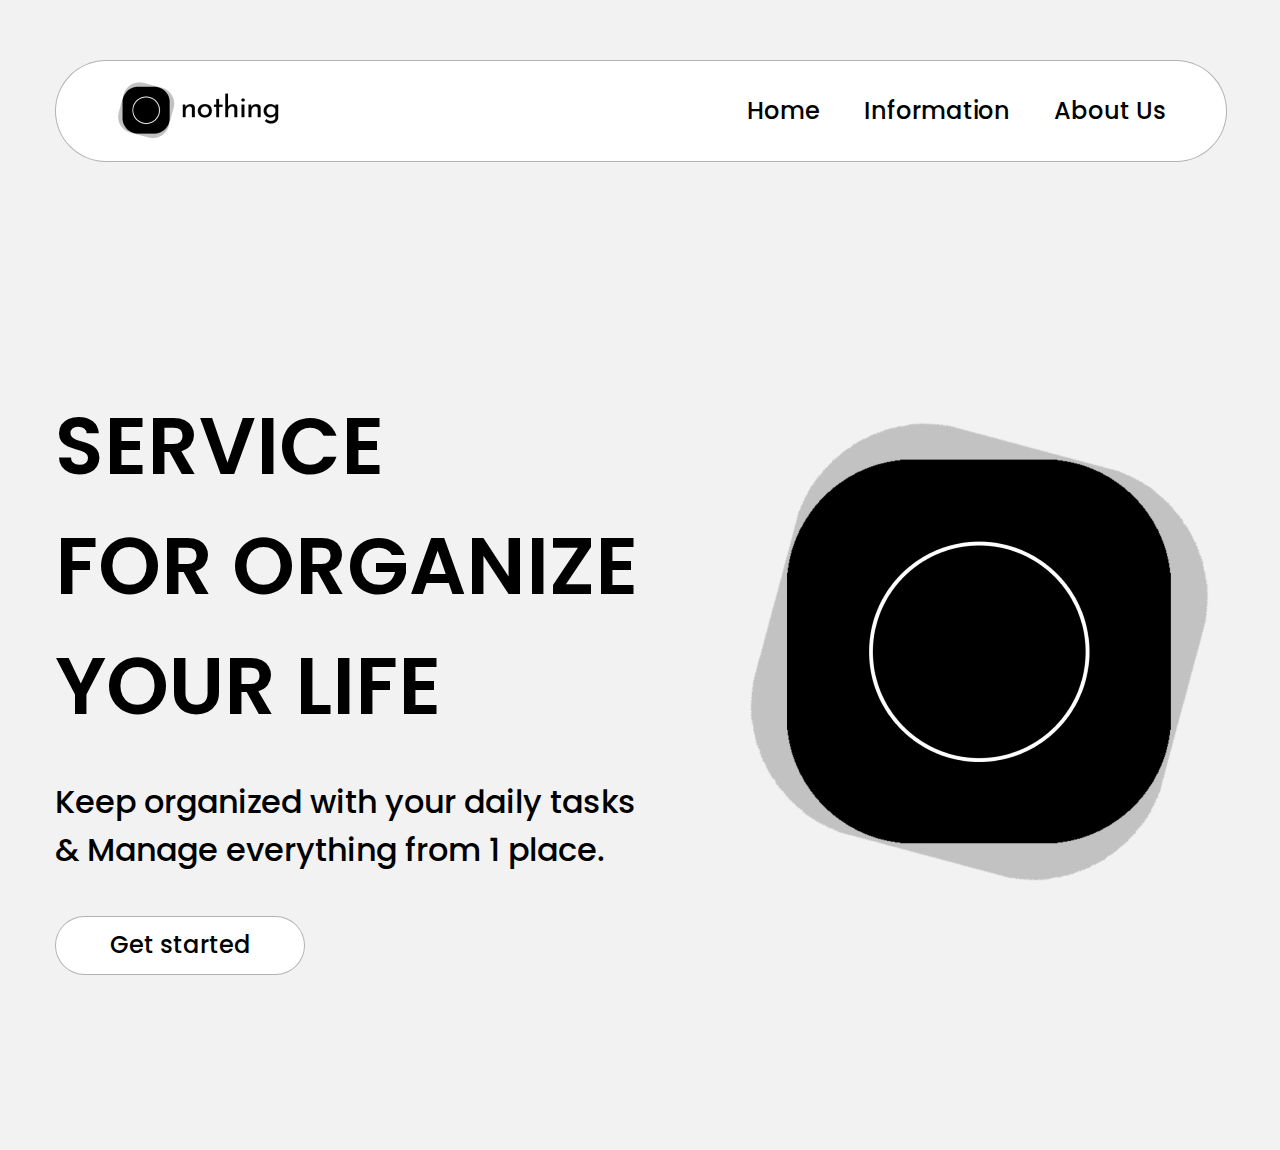
<file: index(home).html>
<!DOCTYPE html>
<html lang="en">
<head>
    <meta charset="UTF-8">
    <meta http-equiv="X-UA-Compatible" content="IE=edge">
    <meta name="viewport" content="width=device-width, initial-scale=1.0">
    <link rel="preconnect" href="https://fonts.googleapis.com">
    <link rel="preconnect" href="https://fonts.gstatic.com" crossorigin>
    <link href="https://fonts.googleapis.com/css2?family=Poppins:wght@200;300;500;600&display=swap" rel="stylesheet">
    <link rel="stylesheet" href="css/main(home).css">
    <title>nothing-ToDo</title>
</head>
<body>
    <nav class="nav">
        <div class="container">
            <img src="img/logo-header.png" alt="Not found" class="logo">
            <ul class="nav-menu">
                <li><a href="#" id="nav-menu__home" class="nav-menu__home">Home</a></li>
                <li><a href="#" id="nav-menu__info" class="nav-menu__info">Information</a></li>
                <li><a href="#" id="nav-menu__about" class="nav-menu__about">About Us</a></li>
            </ul>
        </div>
    </nav>
    <section class="section">
        <div class="wrapper">
            <div class="offer">
                <h1 class="title">
                    SERVICE <br> FOR ORGANIZE YOUR LIFE
                </h1>
                <p class="intro">
                    Keep organized with your daily tasks & Manage everything from 1 place.
                </p>
                <button id="btn" class="btn">
                    Get started
                </button>
            </div>
            <img src="img/logo-home-page.png" alt="Not found" class="img">
        </div>
    </section>
</body>
</html>
</file>
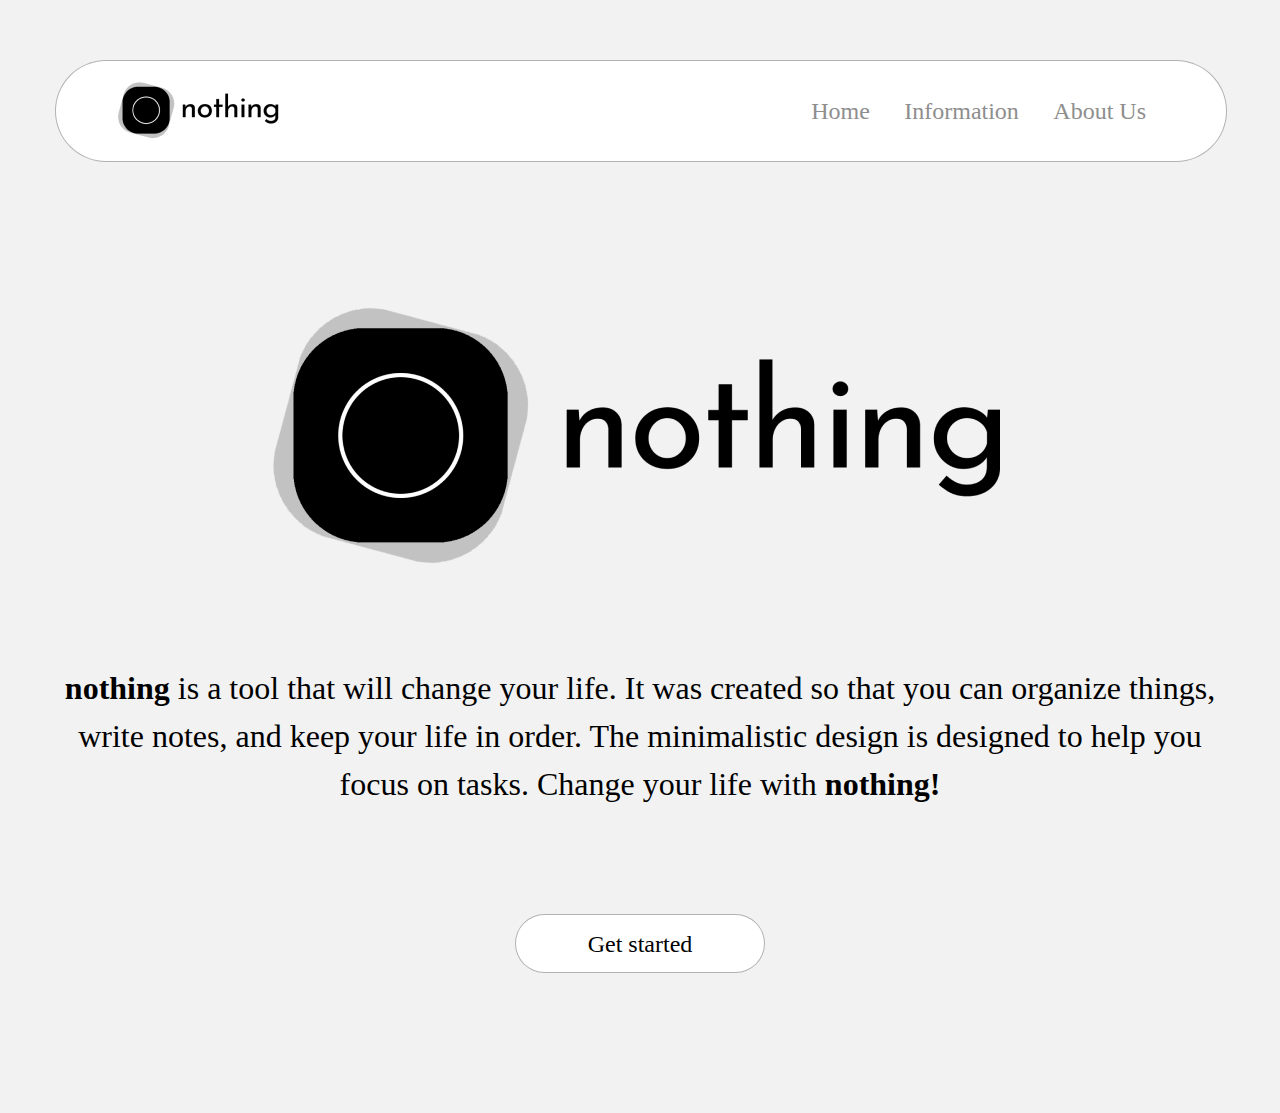
<file: index(info).html>
<!DOCTYPE html>
<html lang="en">
<head>
    <meta charset="UTF-8">
    <meta http-equiv="X-UA-Compatible" content="IE=edge">
    <meta name="viewport" content="width=device-width, initial-scale=1.0">
    <link rel="preconnect" href="https://fonts.googleapis.com">
    <link rel="preconnect" href="https://fonts.gstatic.com" crossorigin>
    <link href="https://fonts.googleapis.com/css2?family=Poppins:wght@200;300;500;600&display=swap" rel="stylesheet">
    <link rel="stylesheet" href="css/main.css">
    <title>Information</title>
</head>
<body>
    <nav class="nav">
        <div class="container">
            <img src="img/logo-header.png" alt="Not found" class="logo">
            <ul class="nav-menu">
                <li><a href="index.html" id="nav-menu__home" class="nav-menu__home">Home</a></li>
                <li><a href="index(info).html" id="nav-menu__info" class="nav-menu__info">Information</a></li>
                <li><a href="#" id="nav-menu__about" class="nav-menu__about">About Us</a></li>
            </ul>
        </div>
    </nav>
    <section class="section-info">
        <img src="img/logo-info-page.png"alt="Not found" class="logo-info">
        <div class="offer-info">
            <p class="text-info">
                <b>nothing</b> is a tool that will change your life. It was created so that you can organize things, 
                write notes, and keep your life in order. The minimalistic design is designed to help you 
                focus on tasks. Change your life with <b>nothing!</b>
            </p>
            <button id="btn-info" class="btn-info">Get started</button>
        </div>
    </section>
</body>
</html>
</file>
<file: css/main(home).css>
body {
    font-family: 'Poppins', sans-serif;
    padding: 0;
    margin: 0;
    background: #F2F2F2;
    width: 1170px;
    margin: 0 auto;
}

.nav {
    margin-top: 60px;
    width: 1170px;
    height: 100px;
    background: #FFFFFF;
    border: 1px solid rgba(0, 0, 0, 0.3);
    border-radius: 100px;
}

.logo {
    padding-left: 60px;
}

.container {
    height: inherit;
    display: flex;
    justify-content: space-between;
    align-items: center;
}

.nav-menu {
    list-style-type: none;
    padding-right: 60px;

}

.nav-menu li {
    display: inline-block;
}

.nav-menu li a {
    display: inline-block;
}

.nav-menu__home {
    padding-right: 40px;
    text-decoration: none;
    font-family: 'Poppins';
    font-style: normal;
    font-weight: 500;
    font-size: 24px;
    line-height: 36px;
    color: #000000;
}

.nav-menu__info {
    padding-right: 40px;
    text-decoration: none;
    font-family: 'Poppins';
    font-style: normal;
    font-weight: 500;
    font-size: 24px;
    line-height: 36px;
    color: #000000;
}

.nav-menu__about {
    text-decoration: none;
    font-family: 'Poppins';
    font-style: normal;
    font-weight: 500;
    font-size: 24px;
    line-height: 36px;
    color: #000000;
}

.section {
    padding-top: 170px;
}

.wrapper {
    display: flex;
    justify-content: space-between;
}

.offer {
    width: 600px;
}

.title {
    font-family: 'Poppins';
    font-style: normal;
    font-weight: 600;
    font-size: 80px;
    line-height: 150%;
    color: #000000;
    margin-bottom: 1px;
}

.intro {
    font-family: 'Poppins';
    font-style: normal;
    font-weight: 500;
    font-size: 32px;
    line-height: 150%;
    color: #000000;
    padding-bottom: 10px;
}

.btn {
    width: 250px;
    height: 59px;
    background: #FFFFFF;
    border: 1px solid rgba(0, 0, 0, 0.3);
    border-radius: 100px;
    font-family: 'Poppins';
    font-style: normal;
    font-weight: 500;
    font-size: 24px;
    line-height: 150%;
    color: #000000;
    transition: all 1s ease;
    margin-bottom: 175px;
}

.btn:hover {
    background: black;
    color: white;
}

.img {
    width: 487px;
    height: 480px;
    padding-top: 80px;
}

/* Information page */

.logo-info {
    display: block;
    margin: 0 auto;
    padding-top: 135px;
}

.text-info {
    width: 1170px;
    height: 190px;
    font-family: 'Poppins';
    font-style: normal;
    font-weight: 500;
    font-size: 32px;
    line-height: 150%;
    text-align: center;
    color: #000000;
    padding-top: 60px;
}

.btn-info {
    display: block;
    margin-left: auto;
    margin-right: auto;
    margin-top: 60px;
    width: 250px;
    height: 59px;
    background: #FFFFFF;
    border: 1px solid rgba(0, 0, 0, 0.3);
    border-radius: 100px;
    font-family: 'Poppins';
    font-style: normal;
    font-weight: 500;
    font-size: 24px;
    line-height: 150%;
    color: #000000;
    transition: all 1s ease;
    margin-bottom: 140px;
}

.btn-info:hover {
    background: black;
    color: white;
}
</file>
<file: css/main.css>
body {
    font-family: 'Ubuntu', sans-serif;
    padding: 0;
    margin: 0;
    background: #F2F2F2;
    width: 1170px;
    margin: 0 auto;
}

.nav {
    margin-top: 60px;
    width: 1170px;
    height: 100px;
    background: #FFFFFF;
    border: 1px solid rgba(0, 0, 0, 0.3);
    border-radius: 100px;
}

.logo {
    padding-left: 60px;
}

.container {
    height: inherit;
    display: flex;
    justify-content: space-between;
    align-items: center;
}

.nav-menu {
    list-style-type: none;
    padding-right: 60px;

}

.nav-menu li {
    display: inline-block;
}

.nav-menu li a {
    display: inline-block;
}

.nav-menu a {
    padding-right: 10px;
    text-decoration: none;
    font-family: 'Ubuntu';
    font-style: normal;
    font-weight: 500;
    font-size: 24px;
    line-height: 36px;
    color: #8E8E8E;
    margin: 10px;
    transition: all 1s ease;
}

.nav-menu a:hover {
    color: black;
}

.section {
    padding-top: 170px;
}

.wrapper {
    display: flex;
    justify-content: space-between;
}

.offer {
    width: 635px;
    height: 474px;
    left: 386px;
    top: 346px;
}

.title {
    width: 635px;
    height: 288px;
    left: 386px;
    top: 346px;

    font-family: 'Ubuntu';
    font-style: normal;
    font-weight: 700;
    font-size: 80px;
    line-height: 120%;
    color: black;
    margin-bottom: 30px;
}

.intro {
    font-family: 'Ubuntu';
    font-style: normal;
    font-weight: 500;
    font-size: 32px;
    line-height: 150%;
    color: #000000;
    margin-bottom: 30px;
}

.btn {
    width: 250px;
    height: 59px;
    background: #FFFFFF;
    border: 1px solid rgba(0, 0, 0, 0.3);
    border-radius: 100px;
    font-family: 'Ubuntu';
    font-style: normal;
    font-weight: 500;
    font-size: 24px;
    line-height: 150%;
    color: #000000;
    transition: all 1s ease;
    margin-bottom: 175px;
}

.btn:hover {
    background: black;
    color: white;
}

.img {
    width: 487px;
    height: 480px;
    padding-top: 80px;
}

/* Information page */

.logo-info {
    display: block;
    margin: 0 auto;
    padding-top: 135px;
}

.text-info {
    width: 1170px;
    height: 190px;
    font-family: 'Ubuntu';
    font-style: normal;
    font-weight: 500;
    font-size: 32px;
    line-height: 150%;
    text-align: center;
    color: #000000;
    padding-top: 60px;
}

.btn-info {
    display: block;
    margin-left: auto;
    margin-right: auto;
    margin-top: 60px;
    width: 250px;
    height: 59px;
    background: #FFFFFF;
    border: 1px solid rgba(0, 0, 0, 0.3);
    border-radius: 100px;
    font-family: 'Ubuntu';
    font-style: normal;
    font-weight: 500;
    font-size: 24px;
    line-height: 150%;
    color: #000000;
    transition: all 1s ease;
    margin-bottom: 140px;
}

.btn-info:hover {
    background: black;
    color: white;
}

/* About Us page */

.wrapper-about {
    padding: 330px;
    display: flex;
    justify-content: space-between;
}

.link-about {
    font-family: 'Ubuntu';
    font-style: normal;
    font-weight: 500;
    font-size: 24px;
    line-height: 150%;
    color: black;
    margin-left: 485px;
}

.logo-about {
    width: 627px;
    height: 255.02px;
    margin-top: 300px;
    margin-bottom: 90px;
    margin-left: 280px;
}

.text-about {
    width: 650px;
    height: 142px;
    font-family: 'Ubuntu';
    font-style: normal;
    font-weight: 500;
    font-size: 32px;
    line-height: 150%;
    text-align: center;
    color: black;
    margin-left: 280px;
    margin-bottom: 185px;
}

/* .wrapper-about a {
    transition: all 1s ease;
}
.wrapper-about a:hover {
    transform: scale(1.2);
} */
</file>
